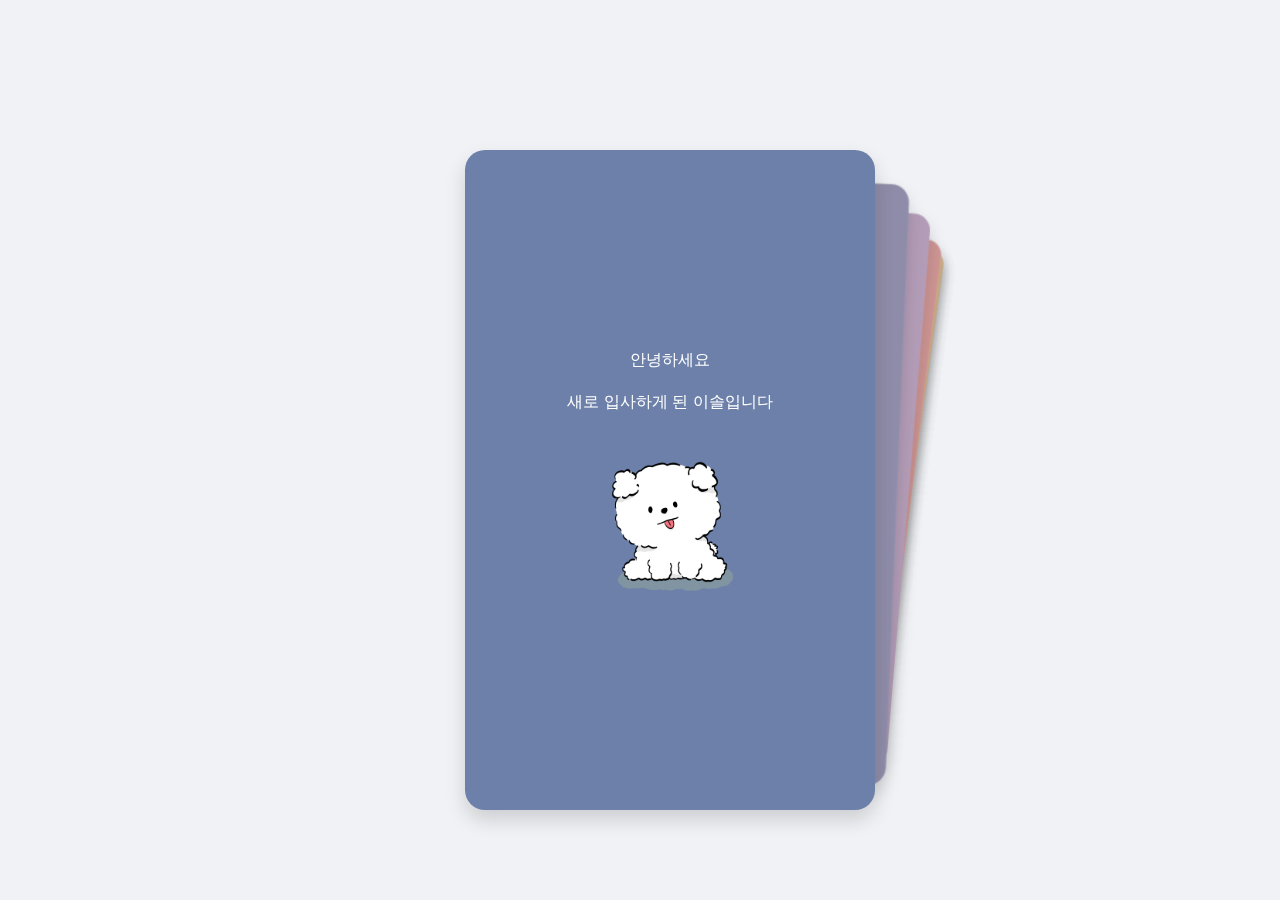
<file: index.html>
<!DOCTYPE html>
<html lang="en">

<head>
  <meta charset="utf-8" />
  <title>입사서류</title>
  <meta name="viewport" content="width=device-width, initial-scale=1, minimum-scale=1, maximum-scale=1" />
  <!-- Link Swiper's CSS -->
  <link rel="stylesheet" href="https://cdn.jsdelivr.net/npm/swiper@11/swiper-bundle.min.css" />

  <link rel="stylesheet" href="assets/style.css">
</head>

<body>
  <div class="swiper mySwiper">
    <div class="swiper-wrapper">
        <div class="swiper-slide">
            <p>안녕하세요</p>
            <p>새로 입사하게 된 이솔입니다</p>
            <img src="assets/me.svg" alt="이미지">
        </div>
        <div class="swiper-slide">
            <h2>입사 후 포부</h2>
            <p>그냥 같이 놀자"는 달콤한 유혹에 혹해서 수락했던 순간, 제 인생에 또다른 획 하나가 그어졌습니다.</p>
            <p>이제 저는 이 회사의 당당한(?) 일원이 된 것입니다.</p>
        </div>
        <div class="swiper-slide">
            <h2>목표 - 인생 레벨업 로드맵</h2>
            <p><b>3개월차:</b> 주말 모임에서 항상 재미있는 놀거리 제안하는 기술 습득</p>
            <p><b>1년차:</b> 주말 모임 조기 시작해서 더 오래 놀기 전문가(1년도 안 걸릴 듯)</p>
        </div>
        <div class="swiper-slide">
            <h2>가장 기대되는 점</h2>
            <p>사실 가장 설레는 건 여기저기 돌아다니면서 재미난 추억을 쌓는 것입니다. </p>
            <p>장소에서 새로운 경험을 하고, 나중에 "그때 우리 거기 갔을 때 말이야~"라고 회상할 수 있는 그런 순간들을 만들어가는 게 진짜 목표예요.</p>
        </div>
        <div class="swiper-slide">
            <h2>마무리</h2>
            <p>돌이켜보니 인생의 중요한 선택들은 항상 "어? 그래?"라는 가벼운 대답에서 시작되었습니다.</p>
            <p>대학교도 그랬고, 첫 직장도 그랬고, 이번 회사도 마찬가지네요.</p>
            <p>하지만 이제 와서 후회해봐야 소용없으니, 이왕 시작한 거 제대로 해보겠습니다. </p>
        </div>
        <div class="swiper-slide">
            <p>결국 인생이란 예상치 못한 순간의 연속이고, 저는 그 흐름에 몸을 맡겨 여기까지 왔습니다. 이제 이 회사에서 어떤 레전드를 만들어갈지 기대해주세요. 최소한 지각은 안 하겠습니다.</p>
            <p>(교통상황 허락 하에)</p>
        </div>
        <div class="swiper-slide">감사합니다</div>
    </div>
  </div>

  <!-- Swiper JS -->
  <script src="https://cdn.jsdelivr.net/npm/swiper@11/swiper-bundle.min.js"></script>

  <!-- Initialize Swiper -->
  <script>
    var swiper = new Swiper(".mySwiper", {
      effect: "cards",
      grabCursor: true,
      allowTouchMove: true,
      cardsEffect: {
        slideShadows: true,
        transformEl: null,
      }
    });
  </script>
</body>

</html>
</file>
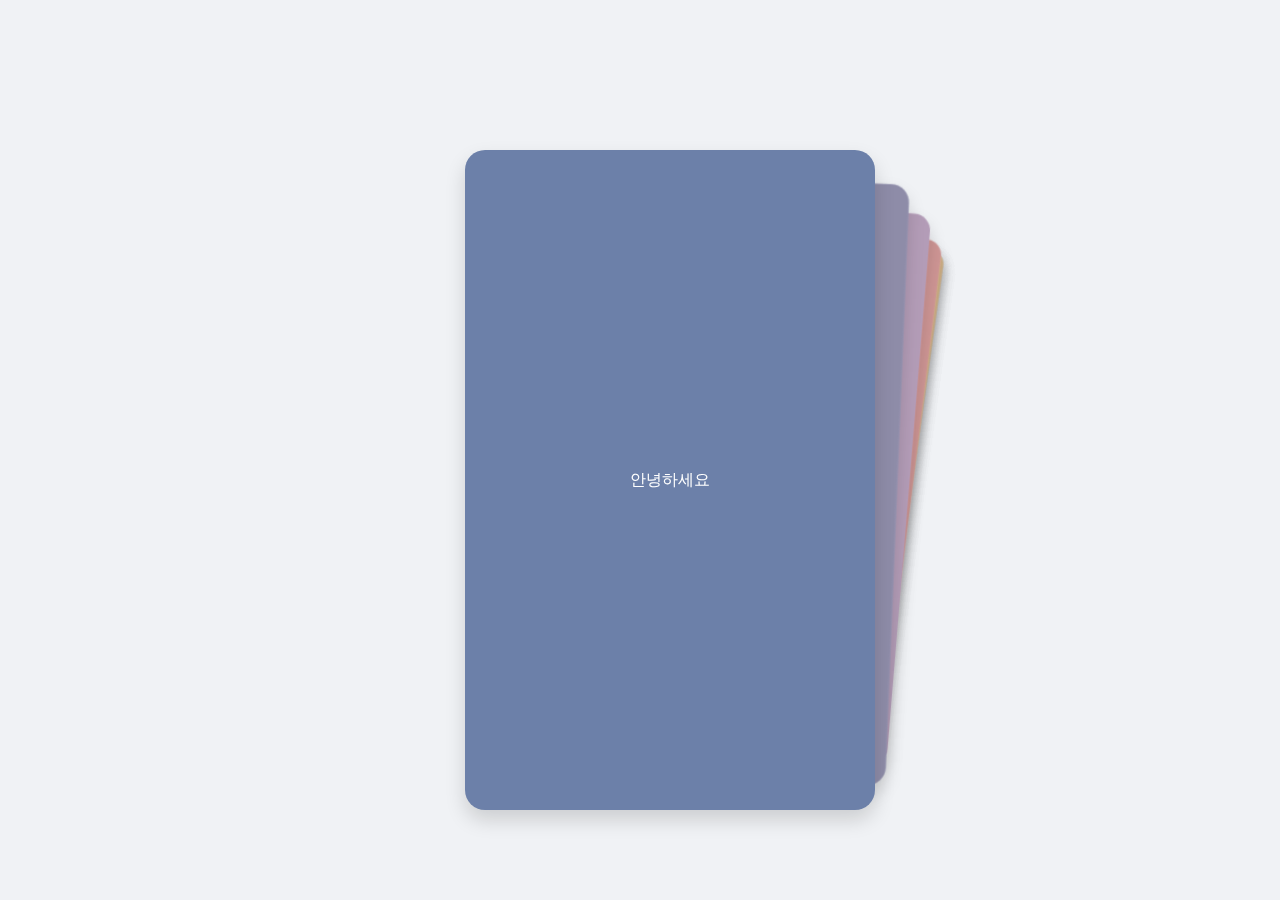
<file: tour.html>
<!DOCTYPE html>
<html lang="ko">

<head>
    <meta charset="utf-8" />
    <title>동천투어</title>
    <meta name="viewport" content="width=device-width, initial-scale=1, minimum-scale=1, maximum-scale=1" />
    <!-- Link Swiper's CSS -->
        <link rel="stylesheet" href="https://cdn.jsdelivr.net/npm/swiper@11/swiper-bundle.min.css" />
    <link rel="stylesheet" href="assets/style.css">
    <!-- Demo styles -->
</head>

<body>
  <!-- Swiper -->

  <div class="swiper mySwiper">
    <div class="swiper-wrapper">
        <div class="swiper-slide">
            <p>안녕하세요</p>
        </div>
        <div class="swiper-slide">
            <h2>입사 후 포부(혹은 운명에 맡긴 나의 선택에 대한 소회)</h2>
            <p>그냥 같이 놀자"는 달콤한 유혹에 혹해서 수락했던 순간, 제 인생에 또다른 획 하나가 그어졌습니다.</p>
            <p>이제 저는 이 회사의 당당한(?) 일원이 된 것입니다.</p>
        </div>
        <div class="swiper-slide">
            <h2>목표 - 인생 레벨업 로드맵</h2>
            <p><b>3개월차:</b> 주말 모임에서 항상 재미있는 놀거리 제안하는 기술 습득</p>
            <p><b>1년차:</b> 주말 모임 조기 시작해서 더 오래 놀기 전문가(1년도 안 걸릴 듯)</p>
        </div>
        <div class="swiper-slide">
            <h2>가장 기대되는 점</h2>
            <p>사실 가장 설레는 건 여기저기 돌아다니면서 친구들과 재미난 추억을 쌓는 것입니다. </p>
            <p>장소에서 새로운 경험을 하고, 나중에 "그때 우리 거기 갔을 때 말이야~"라고 회상할 수 있는 그런 순간들을 만들어가는 게 진짜 목표예요.</p>
        </div>
        <div class="swiper-slide">
            <h2>깊은 성찰과 다짐</h2>
            <p>돌이켜보니 인생의 중요한 선택들은 항상 "어? 그래?"라는 가벼운 대답에서 시작되었습니다.</p>
            <p>대학교도 그랬고, 첫 직장도 그랬고, 이번 회사도 마찬가지네요.</p>
            <p>하지만 이제 와서 후회해봐야 소용없으니, 이왕 시작한 거 제대로 해보겠습니다. </p>
            <p>월급날만 기다리는 직원이 아닌, 진정으로 회사와 함께 성장하는... <span>아, 잠깐, 월급 얼마 주시는 거죠?</span></p>
        </div>
        <div class="swiper-slide">
            <p>결국 인생이란 예상치 못한 순간의 연속이고, 저는 그 흐름에 몸을 맡겨 여기까지 왔습니다. 이제 이 회사에서 어떤 레전드를 만들어갈지 기대해주세요. 최소한 지각은 안 하겠습니다.</p>
            <p>(교통상황 허락 하에)</p>
        </div>
        <div class="swiper-slide">감사합니다</div>
    </div>
  </div>

  <!-- Swiper JS -->
  <script src="https://cdn.jsdelivr.net/npm/swiper@11/swiper-bundle.min.js"></script>

  <!-- Initialize Swiper -->
  <script>
    var swiper = new Swiper(".mySwiper", {
      effect: "cards",
      grabCursor: true,
    });
  </script>
</body>

</html>
</file>
<file: assets/style.css>
html,
body {
  position: relative;
  height: 100%;
  margin: 0 auto;
  font-family: "Pretendard", sans-serif;
  background: #f0f2f5;
}

body {
  display:flex;
  justify-content:center;
  align-items:center;
}

.swiper {
  width: 90vw;              /* 화면 너비의 90% */
  max-width: 350px;         /* 최대 350px로 제한 */
  height: 70vh;             /* 화면 높이의 70% */
  max-height: 600px;        /* 최대 600px로 제한 */
  min-height: 450px;        /* 최소 450px 보장 */
  position: absolute;
  left: 50%;
  top: 50%;
  transform: translate(-50%, -50%);  /* 정확한 중앙 정렬 */
}

.swiper-slide {
  display: flex;
  flex-direction: column;
  justify-content: center;
  align-items: center;
  width:100%;
  height:100%;
  padding: clamp(15px, 5vw, 30px);
  border-radius: 20px;
  color: #fff;
  font-size: 1.1rem;
  box-shadow: 0 10px 20px rgba(0, 0, 0, 0.15);
}

.swiper-slide:nth-child(1) { background-color: #6C80A9; }
.swiper-slide:nth-child(2) { background-color: #A7A5C6; }
.swiper-slide:nth-child(3) { background-color: #D3B8D8; }
.swiper-slide:nth-child(4) { background-color: #F3AFAE; }
.swiper-slide:nth-child(5) { background-color: #F8D3A0; color: #333; }
.swiper-slide:nth-child(6) { background-color: #F1E7D5; color: #333; }
.swiper-slide:nth-child(7) { background-color: #ffffff; color: #333; }

h2 {
  margin-bottom: 1rem;
  font-size: clamp(16px, 4vw, 22px);
  font-weight: bold;
  text-align:center;
}

p {
  margin: 0.5rem 0;
  line-height: 1.6;
  text-align: center;
  font-size: clamp(12px, 3.5vw, 16px);
}

.popup-overlay {
  position: fixed;
  top: 0;
  left: 0;
  width: 100%;
  height: 100%;
  background-color: rgb(147 78 78 / 70%);
  display: flex;
  align-items: center;
  justify-content: center;
  z-index: 9999;
  opacity: 0;
  visibility: hidden;
  transition: all 0.3s ease;
}

.popup-overlay.show {
  opacity: 1;
  visibility: visible;
}

.popup-content {
  background: white;
  border-radius: 15px;
  text-align: center;
  box-shadow: 0 10px 30px rgba(0, 0, 0, 0.3);
  transform: scale(0.8);
  transition: transform 0.3s ease;
  padding: clamp(20px, 5vw, 30px);     /* 패딩 반응형 */
  max-width: 80vw;                     /* 화면 너비의 80% */
  width: 300px;  
}

.popup-overlay.show .popup-content {
  transform: scale(1);
}

.popup-content h3 {
  color: #333;
  margin-bottom: 15px;
  font-size: clamp(16px, 4vw, 20px);
}

.popup-content p {
  color: #666;
  line-height: 1.5;
  margin: 0;
}

.popup-highlight {
  color: #e74c3c;
  font-weight: bold;
  font-size: clamp(14px, 4vw, 18px);
}
</file>
